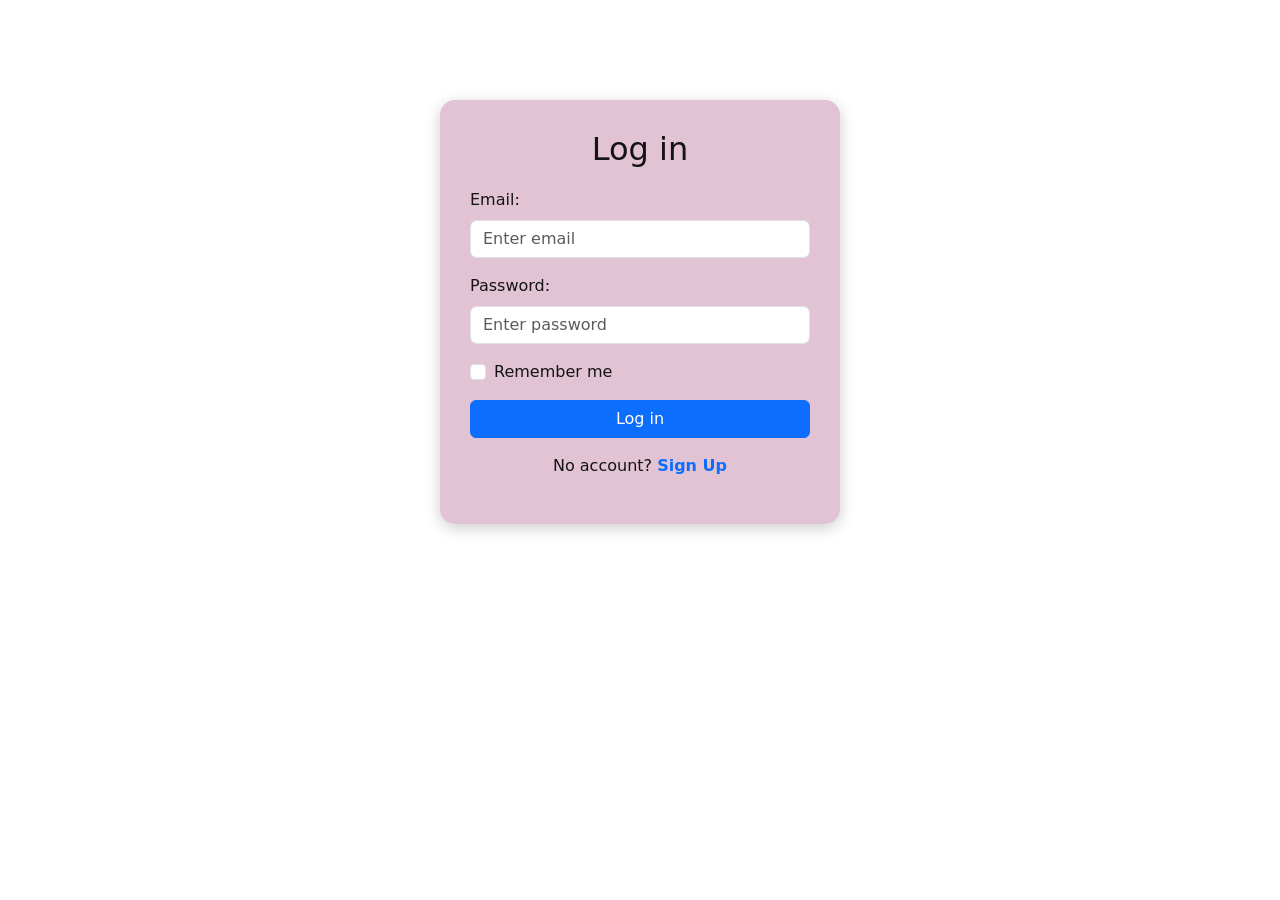
<file: index.html>
<!DOCTYPE html>
<html lang="en">


<head>
    <meta charset="UTF-8">
    <meta name="viewport" content="width=device-width, initial-scale=1.0">
    <link href="https://cdn.jsdelivr.net/npm/bootstrap@5.3.3/dist/css/bootstrap.min.css" rel="stylesheet">

    <script src="https://cdn.jsdelivr.net/npm/bootstrap@5.3.3/dist/js/bootstrap.bundle.min.js"></script>
    <title>Document</title>


    <style>
        body {
            background-image: url(https://media2.giphy.com/media/v1.Y2lkPTc5MGI3NjExYWVoNjNiOXh4cnZncTIwb2pzZXQwMGhhdWJuZnN5czMzbGJ0ejNrMiZlcD12MV9pbnRlcm5hbF9naWZfYnlfaWQmY3Q9Zw/dtKKMF0OxDg5jv076W/giphy.gif);
            background-attachment: fixed;
            background-repeat: no-repeat;
            background-size: cover;


        }

        h2 {
            text-align: center;
            margin-bottom: 20px;
        }

        .container {
            background-color: rgba(223, 190, 209, 0.92);
            border-radius: 15px;
            color: rgb(20, 20, 19);
            width: 100%;
            max-width: 400px;
            padding: 30px;
            box-shadow: 0 4px 15px rgba(0, 0, 0, 0.2);
            margin-top: 100px;
        }
    </style>

</head>

<body>
    <form action="website.html">

        <div class="container">
            <h2>Log in</h2>

            <form action="website.html">

                <!-- Ginagamit na ang mb-3 sa halip na form-group para sa Bootstrap 5 -->
                <div class="mb-3">
                    <label for="email" class="form-label">Email:</label>
                    <input type="email" class="form-control" id="email" placeholder="Enter email" name="email" required>
                </div>

                <div class="mb-3">
                    <label for="pwd" class="form-label">Password:</label>
                    <input type="password" class="form-control" id="pwd" placeholder="Enter password" name="pswd"
                        required>
                </div>

                <div class="form-check mb-3">
                    <label class="form-check-label">
                        <input class="form-check-input" type="checkbox" name="remember" required> Remember me
                    </label>
                </div>


                <div class="d-grid">

                    <button type="submit" class="btn btn-primary">Log in</button>
                </div>

                <div class="text-center mt-3">
                    <p>No account? <a href="signup.html" class="text-decoration-none fw-bold">Sign Up</a></p>
                </div>

            </form>
        </div>
        

</body>

</html>
</file>
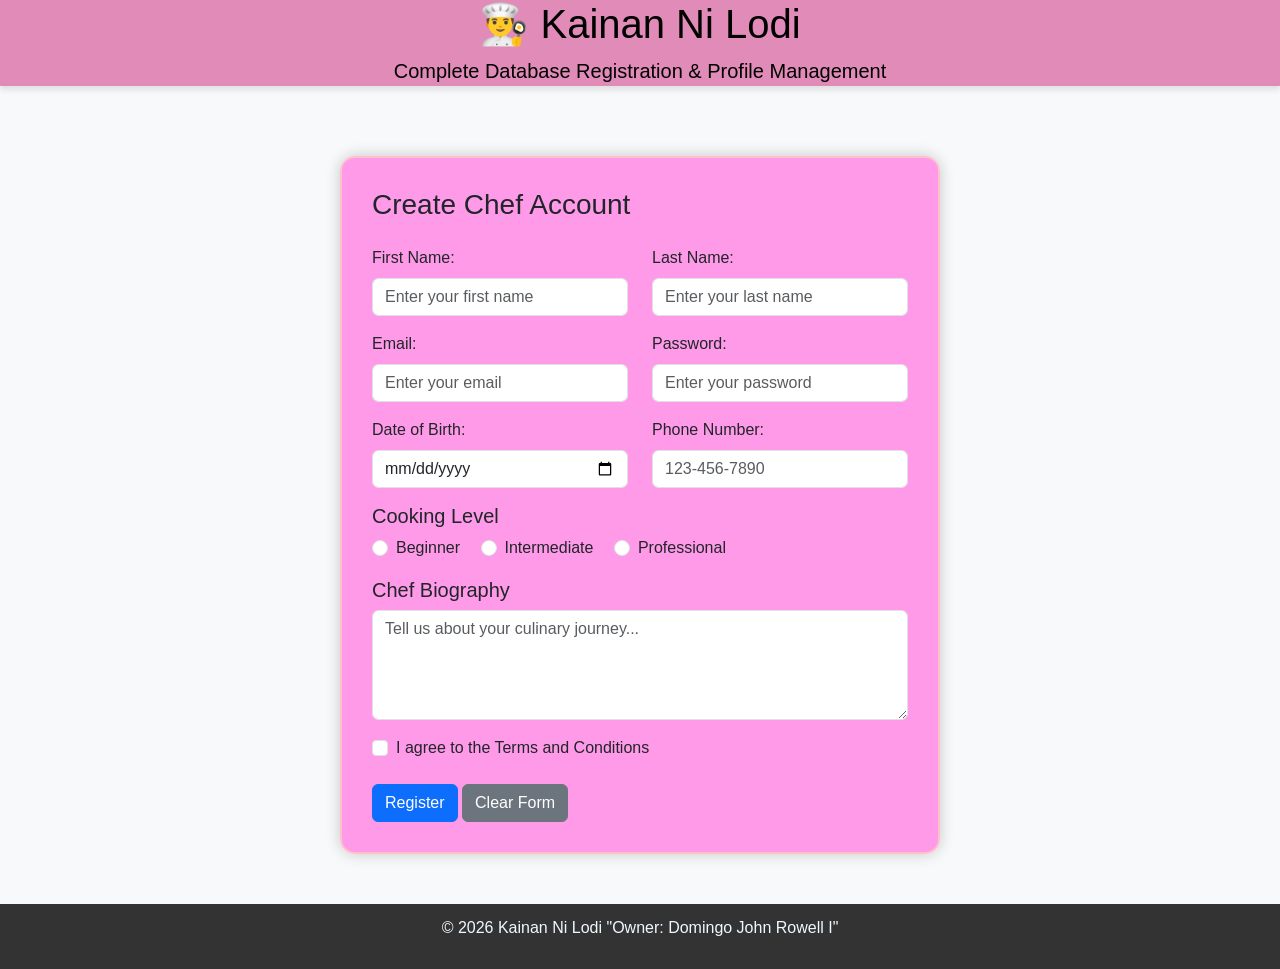
<file: signup.html>
<!DOCTYPE html>
<html lang="en">

<head>
    <meta charset="UTF-8">
    <meta name="viewport" content="width=device-width, initial-scale=1.0">
    <link href="https://cdn.jsdelivr.net/npm/bootstrap@5.3.3/dist/css/bootstrap.min.css" rel="stylesheet">
    <link rel="icon" type="image"
        href="https://freepngimg.com/download/spoon/89626-fork-restaurant-food-photography-icons-computer-monochrome.png">
    <title>Kainan Ni Lodi</title>
    <style>
        body {
            background-image: url('https://media0.giphy.com/media/v1.Y2lkPTc5MGI3NjExcXhvNzFrcndqemZ6dGtzNTY5aHZ4amxpazZpZHJjeTEwbXhyODJ6eSZlcD12MV9pbnRlcm5hbF9naWZfYnlfaWQmY3Q9Zw/uqe7fb2xV4d68/giphy.gif');
            background-repeat: no-repeat;
            background-attachment: fixed;
            background-size: cover;
            font-family: Arial, sans-serif;
        }

        header {
            text-align: center;
            padding: 0%;
            margin-bottom: 70px;
            background-color: rgb(224, 139, 184);
            color: black    ;
            box-shadow: 0 4px 6px rgba(0, 0, 0, 0.1);
        }


        .form-section {
            max-width: 600px;
            margin: 0 auto 50px auto;
            border: 2px solid pink;
            padding: 30px;
            background-color:   rgba(255, 149, 232, 0.95);
            border-radius: 15px;
            box-shadow: 0 0 15px rgba(0, 0, 0, 0.2);
        }

        footer {
            text-align: center;
            padding: 1%;
            background-color: #333;
            color: aliceblue;

        }
    </style>
</head>
</style>

</head>

<body class="bg-light">

    <header>
        <h1>👨‍🍳 Kainan Ni Lodi</h1>
        <p class="lead">Complete Database Registration & Profile Management</p>
    </header>

    <section class="form-section">
        <h3 class="mb-4">Create Chef Account</h3>
        <form>

            <div class="row mb-3">
                <div class="col">
                    <label for="fname" class="form-label">First Name:</label>
                    <input type="text" id="fname" class="form-control" placeholder="Enter your first name" required>
                </div>
                <div class="col">
                    <label for="lname" class="form-label">Last Name:</label>
                    <input type="text" id="lname" class="form-control" placeholder="Enter your last name" required>
                </div>
            </div>

            <div class="row mb-3">
                <div class="col ">
                    <label for="email" class="form-label">Email:</label>
                    <input type="email" id="email" class="form-control" placeholder="Enter your email" required>
                </div>
                <div class="col">
                    <label for="pass" class="form-label">Password:</label>
                    <input type="password" id="pass" class="form-control" placeholder="Enter your password" required>
                </div>
            </div>

            <div class="row mb-3">
                <div class="col">
                    <label for="bday" class="form-label">Date of Birth:</label>
                    <input type="date" id="bday" class="form-control" required>
                </div>
                <div class="col">
                    <label for="phone" class="form-label">Phone Number:</label>
                    <input type="tel" id="phone" class="form-control" placeholder="123-456-7890" required>
                </div>
            </div>

            <div class="col mb-3    ">
                <h5>Cooking Level</h5>
                <div class="form-check form-check-inline">
                    <input class="form-check-input" type="radio" name="level" id="beginner" value="beginner" required>
                    <label class="form-check-label" for="beginner">Beginner</label>
                </div>
                <div class="form-check form-check-inline">
                    <input class="form-check-input" type="radio" name="level" id="intermediate" value="intermediate">
                    <label class="form-check-label" for="intermediate">Intermediate</label>
                </div>
                <div class="form-check form-check-inline">
                    <input class="form-check-input" type="radio" name="level" id="pro" value="pro">
                    <label class="form-check-label" for="pro">Professional</label>
                </div>
            </div>

            <div class="mb-3">
                <h5>Chef Biography</h5>
                <textarea id="bio" name="bio" rows="4" class="form-control"
                    placeholder="Tell us about your culinary journey..."></textarea>
            </div>

            <div class="form-check mb-4">
                <input class="form-check-input" type="checkbox" id="agree" name="agree" required>
                <label class="form-check-label" for="agree">
                    I agree to the Terms and Conditions
                </label>
            </div>

            <div class="btn-container">
                <a href="index.html" class="btn btn-primary">Register</a> 
                <button type="reset" class="btn btn-secondary">Clear Form</button> <br>

              
            </div>

        </form>
    </section>


</body>
<footer>
    <p>&copy; 2026 Kainan Ni Lodi "Owner: Domingo John Rowell I" </p>

</html>
</file>
